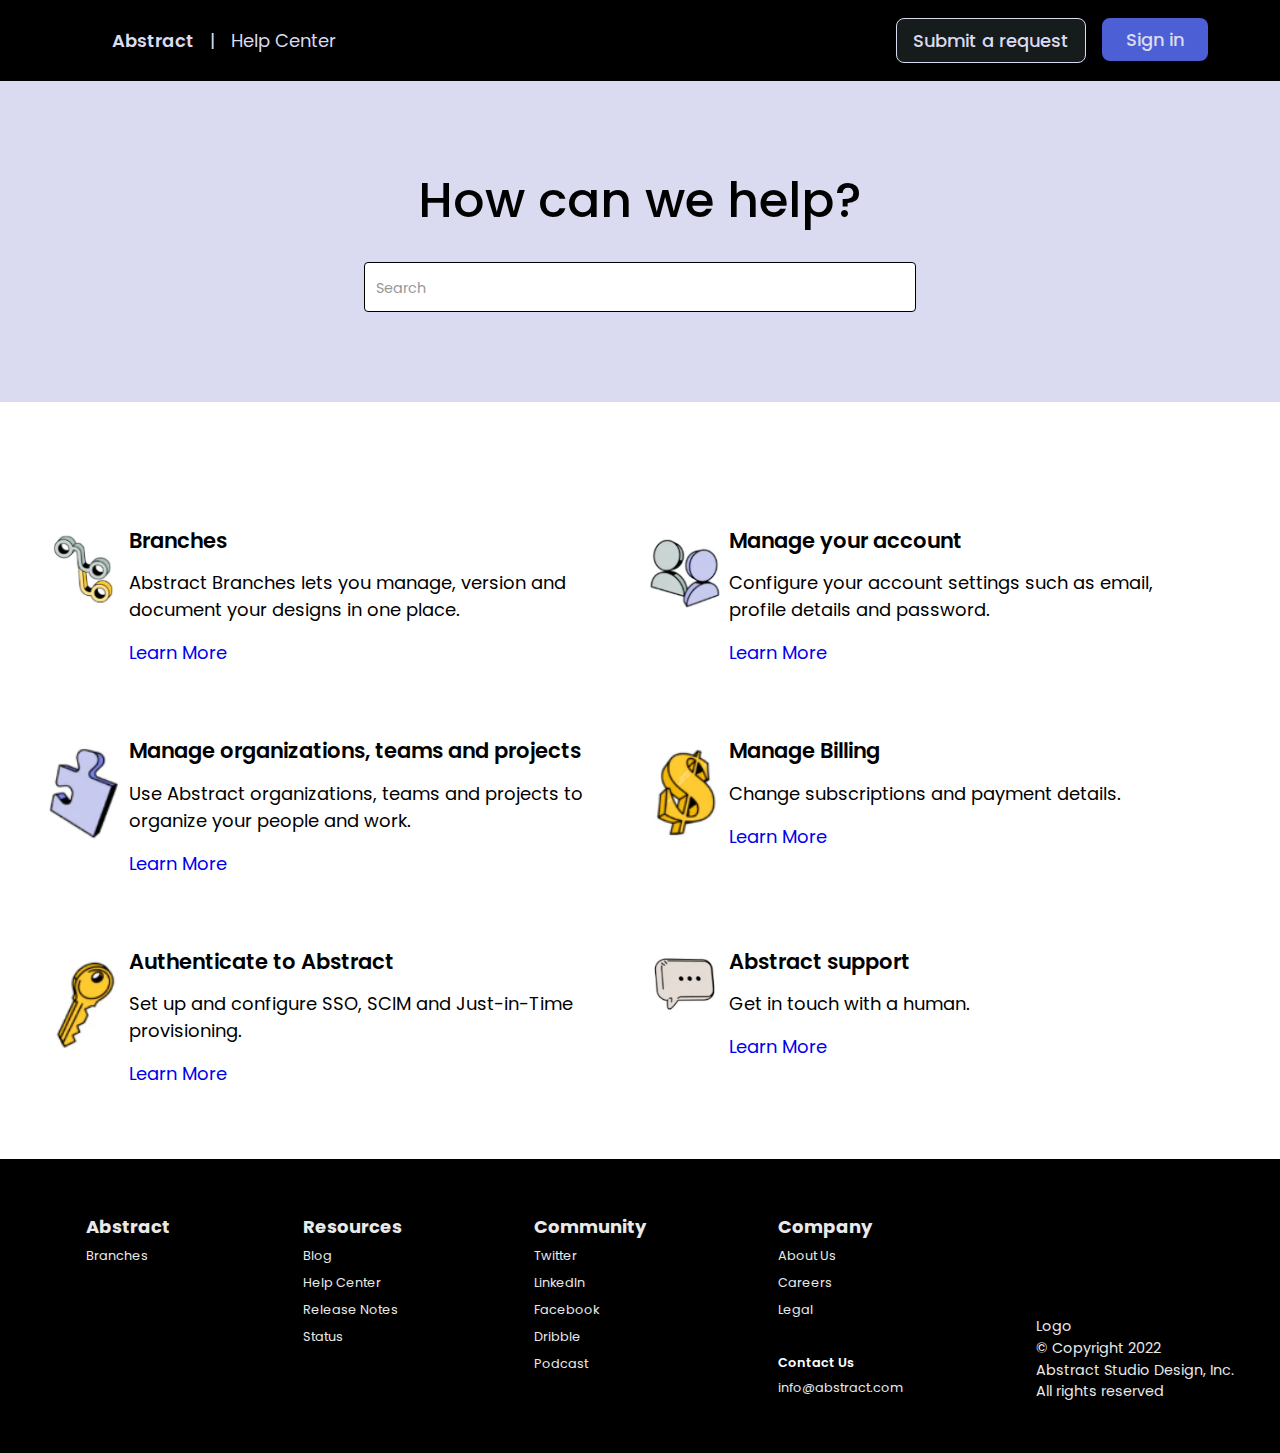
<file: 01 Abstract Help Page/index.html>
<!DOCTYPE html>
<html lang="en">
<head>
    <meta charset="UTF-8">
    <meta name="viewport" content="width=device-width, initial-scale=1.0">

    <link rel="stylesheet" href="style.css">

    <title>Abstract</title>
</head>
<body>
    <header class="header">
        <nav class="nav">
            <ul class="nav-list nav-list-primary">
                <li class="nav-item"><a href="#" class="logo">Abstract</a></li>
                <li class="nav-item"> | </li>
                <li class="nav-item"><a href="#">Help Center</a></li>
            </ul>

            <ul class="nav-list nav-list-secondary">
                <li class="nav-item"><button class="nav-button nav-button-01">Submit a request</button></li>
                <li class="nav-item"><button class="nav-button nav-button-02">Sign in</button></li>
            </ul>
        </nav>
        <!-- h -->

        <div class="text-box">
            <div class="text-box-content">
                <h1>How can we help?</h1>
                <input type="text" class="input" placeholder="Search">
            </div>
        </div>
    </header>

    <main class="main">
        <div class="wrapper">
            <div class="row">
                <div class="image">
                <img class="img" src="images/image-01.png" alt="">
            </div>
                <div class="col flow">
                    <h3>Branches</h3>
                    <p>Abstract Branches lets you manage, version and document your designs in one place.</p>
                    <a href="#">Learn More</a>
                </div>

                <div class="image">
                <img class="img" src="images/image-02.png" alt="">
            </div>
                <div class="col flow">
                    <h3>Manage your account</h3>
                    <p>Configure your account settings such as email, profile details and password.</p>
                    <a href="#">Learn More</a>
                </div>
            </div>

            <div class="row">
                <div class="image">
                <img class="img" src="images/image-03.png" alt="">
            </div>
                <div class="col flow">
                    <h3>Manage organizations, teams and projects</h3>
                    <p>Use Abstract organizations, teams and projects to organize your people and work.</p>
                    <a href="#">Learn More</a>
                </div>
                <div class="image">
                <img class="img" src="images/image-04.png" alt="">
            </div>
                <div class="col flow">
                    <h3>Manage Billing</h3>
                    <p>Change subscriptions and payment details.</p>
                    <a href="#">Learn More</a>
                </div>
            </div>  

            <div class="row">
                <div class="image">
                <img class="img" src="images/image-05.png" alt="">
                </div>
                <div class="col flow">
                    <h3>Authenticate to Abstract</h3>
                    <p>Set up and configure SSO, SCIM and Just-in-Time provisioning.</p>
                    <a href="#">Learn More</a>
                </div>
                <div class="image">
                <img class="img" src="images/image-06.png" alt="">
            </div>
                <div class="col flow">
                    <h3>Abstract support</h3>
                    <p>Get in touch with a human.</p>
                    <a href="#">Learn More</a>
                </div>
            </div>
        </div>
    </main>

    <footer class="footer">
        <ul class="footer-list">
            <h4>Abstract</h4>
            <li><a href="" class="footer-link">Branches</a></li>
        </ul>
        <ul class="footer-list">
            <h4>Resources</h4>
            <li><a href="" class="footer-link">Blog</a></li>
            <li><a href="" class="footer-link">Help Center</a></li>
            <li><a href="" class="footer-link">Release Notes</a></li>
            <li><a href="" class="footer-link">Status</a></li>
        </ul>
        <ul class="footer-list">
            <h4>Community</h4>
            <li><a href="" class="footer-link">Twitter</a></li>
            <li><a href="" class="footer-link">LinkedIn</a></li>
            <li><a href="" class="footer-link">Facebook</a></li>
            <li><a href="" class="footer-link">Dribble</a></li>
            <li><a href="" class="footer-link">Podcast</a></li>
        </ul>
        <ul class="footer-list">
            <h4>Company</h4>
            <li><a href="" class="footer-link">About Us</a></li>
            <li><a href="" class="footer-link">Careers</a></li>
            <li><a href="" class="footer-link">Legal</a></li>
            <ul class="sub-footer-list">
                <p>Contact Us</p>
                <li><a href="" class="footer-link">info@abstract.com</a></li>
            </ul>
        </ul>

        <ul class="footer-copyright">
            <li>
                <p>Logo</p>
            </li>
            <li>
                <p>&copy; Copyright 2022</p>
            </li>
            <li>
                <p>Abstract Studio Design, Inc.</p>
            </li>
            <li>
                <p>All rights reserved</p>
            </li>
        </ul>
    </footer>
    
</body>
</html>
</file>
<file: 01 Abstract Help Page/style.css>
@import url('https://fonts.googleapis.com/css2?family=Poppins:wght@300;400;500;600;700&display=swap');


:root {
    --clr-blue: #4C5FD5;
    --clr-grey: #dadbf1;

    --ff-poppins: 'Poppins', sans-serif;

    --fs-200: clamp(0.6944rem, 0.6507rem + 0.1866vi, 0.8rem);
    --fs-300: clamp(0.8333rem, 0.8057rem + 0.1179vi, 0.9rem);
    --fs-400: clamp(1rem, 0.9482rem + 0.221vi, 1.125rem);
    --fs-500: clamp(1.2rem, 1.1145rem + 0.3646vi, 1.4063rem);
    --fs-600: clamp(1.44rem, 1.3083rem + 0.5619vi, 1.7578rem);
    --fs-700: clamp(1.728rem, 1.5336rem + 0.8296vi, 2.1973rem);
    --fs-800: clamp(2.0736rem, 1.7334rem + 1.7011vi, 3.0518rem);
    --fs-900: clamp(2.4883rem, 1.9133rem + 2.4534vi, 3.8147rem);

    --fw-light: 300;
    --fw-regular: 400;
    --fw-semi-bold: 500;
    --fw-bold: 600;

}

/* // https://piccalil.li/blog/a-modern-css-reset */

/* Box sizing rules */
*,
*::before,
*::after {
  box-sizing: border-box;
}

/* Remove default margin */
body,
h1,
h2,
h3,
h4,
p,
figure,
blockquote,
dl,
dd {
  margin: 0;
}

/* Remove list styles on ul, ol elements with a list role, which suggests default styling will be removed */
ul[role='list'],
ol[role='list'] {
  list-style: none;
}

/* Set core root defaults */
html:focus-within {
  scroll-behavior: smooth;
}

/* Set core body defaults */
body {
  min-height: 100vh;
  text-rendering: optimizeSpeed;
  line-height: 1.5;
  font-size: var(--fs-400);
  font-family: var(--ff-poppins);
}

h1,
h2,
h3 {
    line-height: 1.2;
}

/* A elements that don't have a class get default styles */
a:not([class]) {
  text-decoration-skip-ink: auto;
}

/* Make images easier to work with */
img,
picture {
  max-width: 100%;
  display: block;
}

/* Inherit fonts for inputs and buttons */
input,
button,
textarea,
select {
  font: inherit;
}

/* Remove all animations, transitions and smooth scroll for people that prefer not to see them */
@media (prefers-reduced-motion: reduce) {
  html:focus-within {
   scroll-behavior: auto;
  }
  
  *,
  *::before,
  *::after {
    animation-duration: 0.01ms !important;
    animation-iteration-count: 1 !important;
    transition-duration: 0.01ms !important;
    scroll-behavior: auto !important;
  }
}

a {
    text-decoration: none;
}

a:hover {
    opacity: 0.8;
}

li {
    list-style: none;
}

.wrapper {
    width: Min(1200px, 100% - 4em);
    margin: 0 auto;
}

.row {
    display: flex;
    justify-content: space-between;
    /* gap: 2em; */
}

.col {
    width: 45%; 
    margin: 0 2rem 4em 0;
    /* this is a comment */
}

.flow > * {
    margin-bottom: 1rem;
}

h3 {
    font-weight: var(--fw-bold);
}


/* css here */
.nav {
    display: flex;
    justify-content: space-between;
    padding-inline: 4em;
    background-color: black;
    align-items: center;
}

.nav-list {
    display: flex;
    gap: 1rem;
}

.logo {
    color: #e9e9e9;
    font-weight: var(--fw-bold);
}

.nav-item a {
    color: var(--clr-grey);
}

.nav-item {
    color: var(--clr-grey);
}

.nav-button {
    border-radius: 0.5rem;
    padding: 0.5rem 1rem;
    font-weight: var(--fw-semi-bold);
    color: var(--clr-grey);
}

.nav-button-01 {
    border: 1px solid var(--clr-grey);
    background-color: #161b1c;
}

.nav-button-02 {
    background-color: var(--clr-blue);
    border: none;
    padding: 0.5rem 1.5rem;
}

.nav-button:hover {
    opacity: 0.75;
}

.text-box {
    display: flex;
    justify-content: center;
    align-items: center;
    padding: 5em 10em;
    background-color: var(--clr-grey);
    width: 100%;
}

.text-box-content {
    text-align: center;
    width: 100%;
}

h1 {
    font-weight: var(--fw-semi-bold);
    font-size: var(--fs-800);
    margin-bottom: 2rem;
}

.input {
    width: 60%;
    padding: 0.6em;
    outline: none;
    border: 1px solid black;
    border-radius: 4px;
}
.input::placeholder {
    font-size: var(--fs-300);
    opacity: 0.75;
}

.main {
    margin-block-start: 7em;
}

.image .img {
    width: 100px;
}

.footer {
    background-color: black;
    display: flex;
    justify-content: space-around;
    color: #e9e9e9;
    padding-block: 2em;
}

.footer-list a {
    color: #e9e9e9;
    font-size: 0.8rem;
}

.sub-footer-list {
    color: white;
    padding: 0;
}

.sub-footer-list p {
    font-size: 0.8rem;
    font-weight: var(--fw-bold);
    margin-top: 2rem;
}

.footer-copyright {
    align-self: flex-end;
    font-size: 0.9rem;
}

@media (width < 50em) {
    h1 {
        font-size: Min(var(--fs-700), var(--fs-800));
        /* width: 80%; */
    }

    .text-box {
        padding: 2em;
    }

    .text-box-content {
        width: 80%;
    }

    .row {
        display: block;
    }

    .image {
        margin-bottom: 1.5rem;
    }

    .col {
        width: 100%;
    }

    .nav-list-secondary {
        display: none;
    }

    .input {
        width: 100%;
    }

    .footer {
        display: block;
    }
    
}

@media (width < 38em) {
    .text-box {
        width: 100%;
    }
}
</file>
